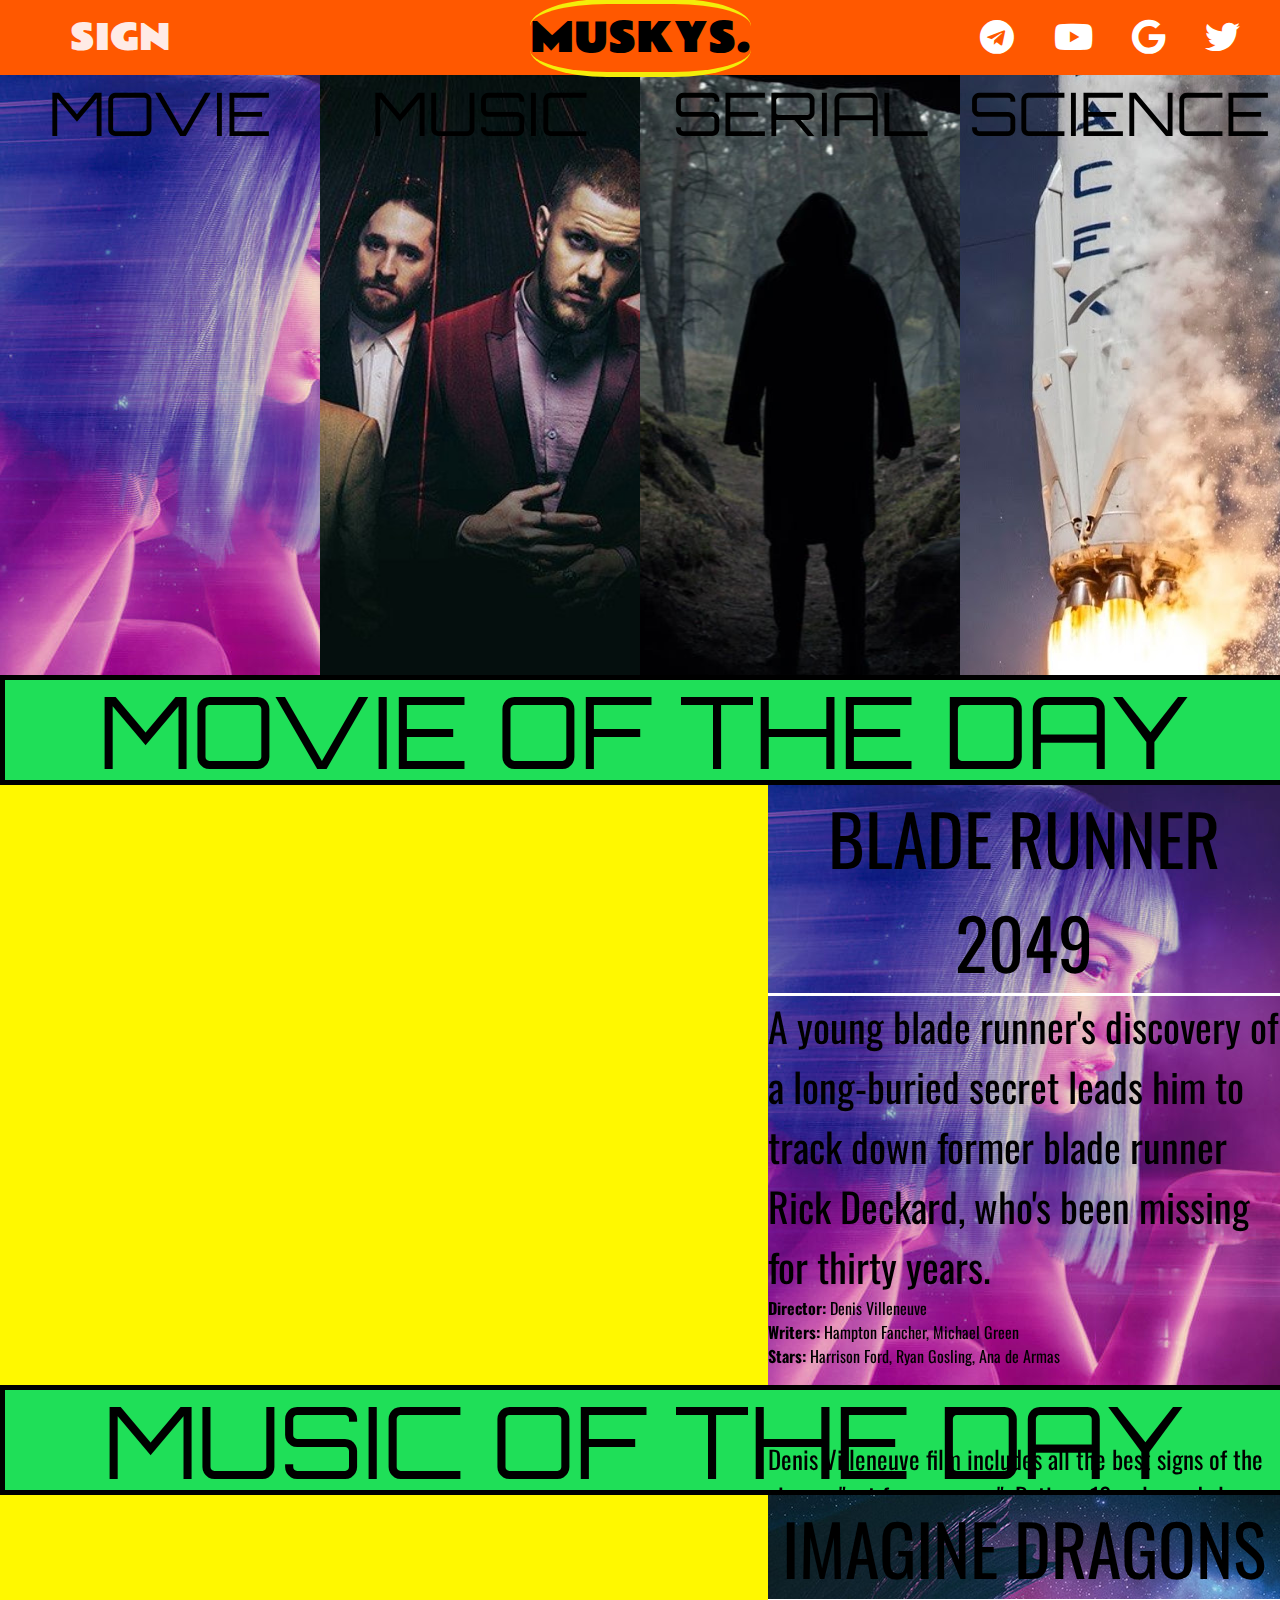
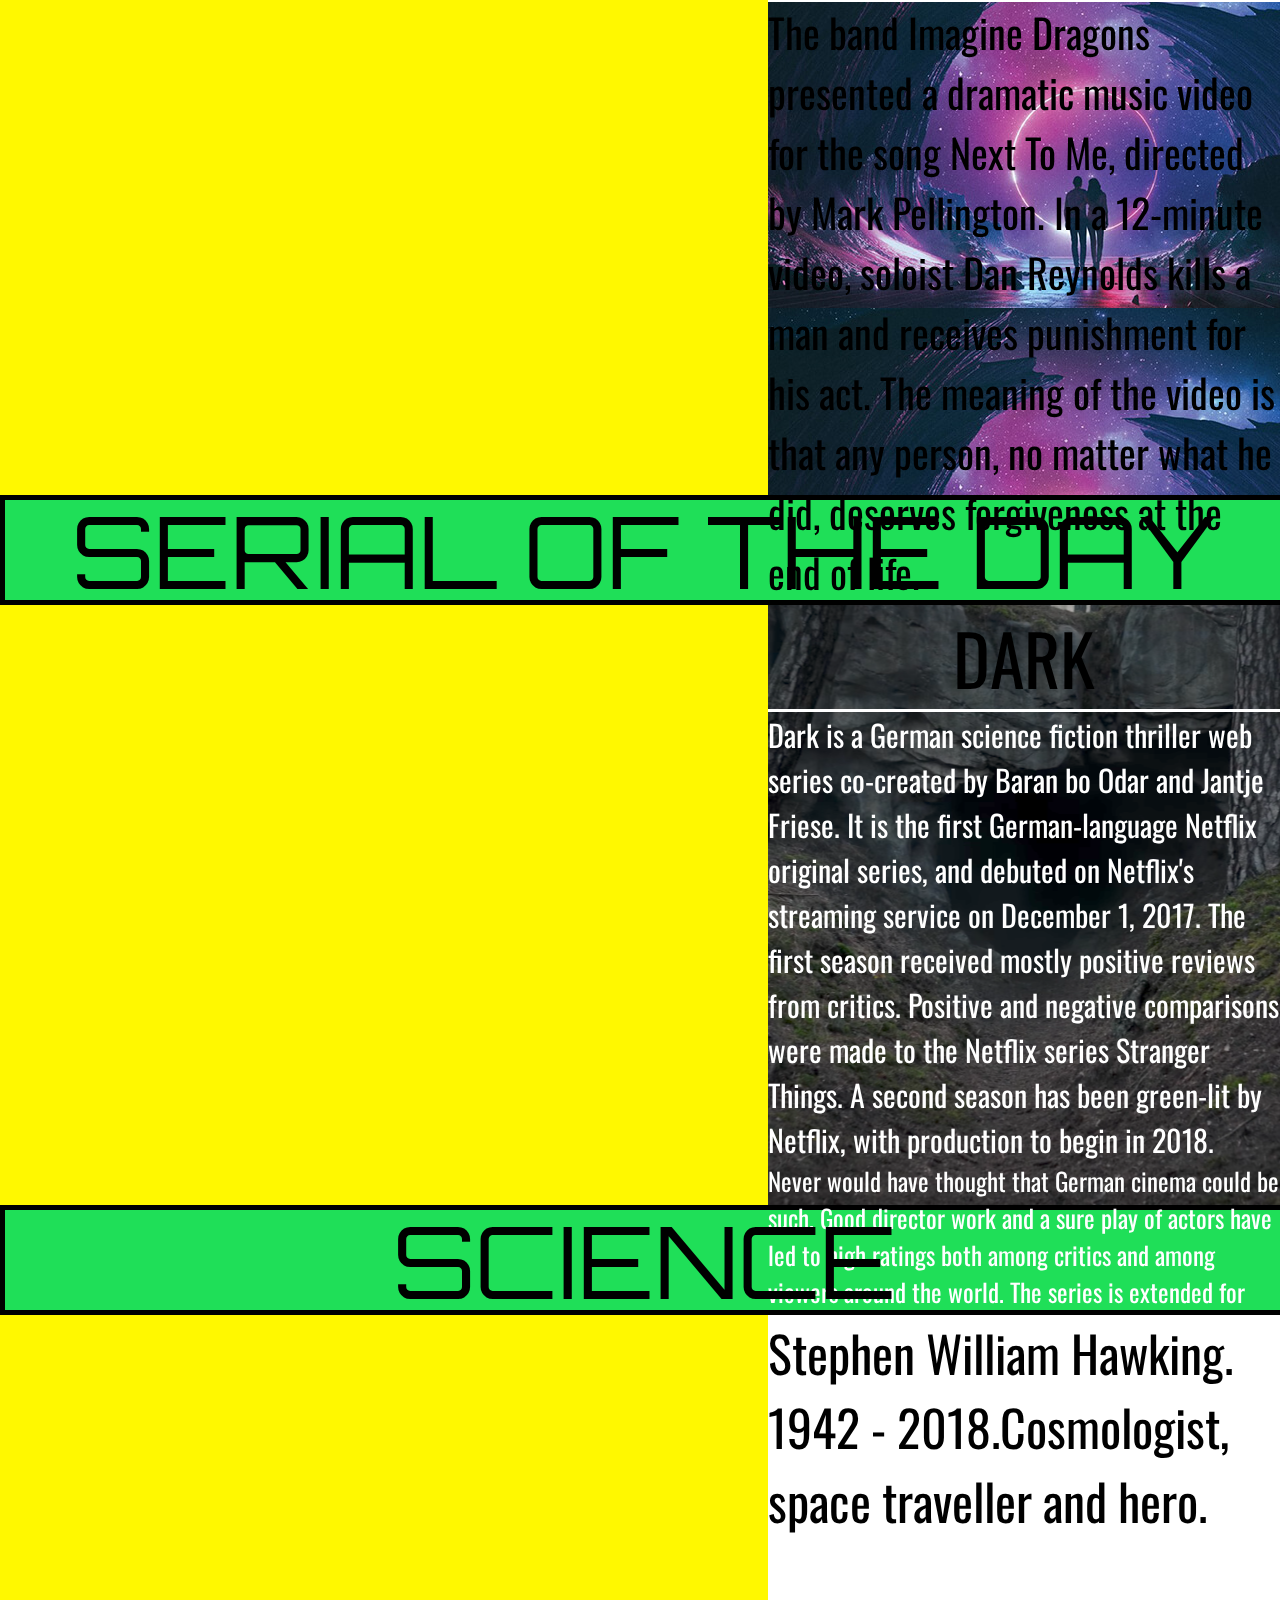
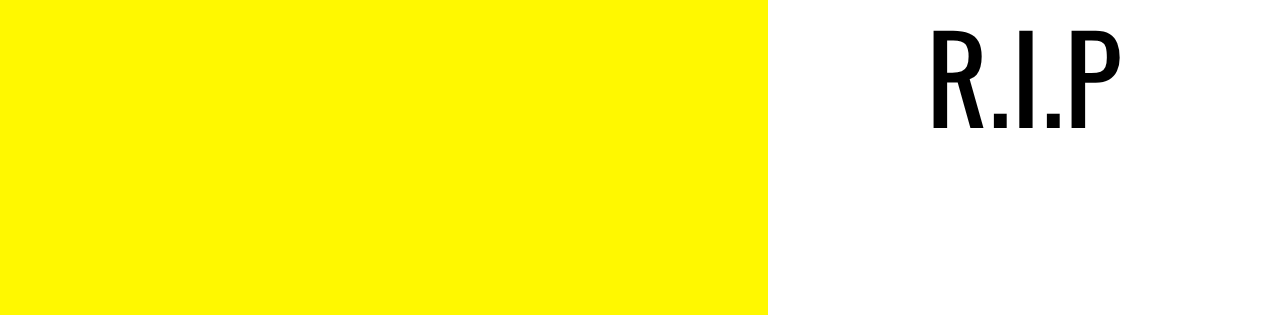
<file: index.html>
<!DOCTYPE html>
<html lang="en">
<head>
	<meta charset="UTF-8">
	<title>MUSKYS.</title>
	<link rel="stylesheet" type="text/css" href="css/style.css">
	<link href="https://fonts.googleapis.com/css?family=Rammetto+One" rel="stylesheet">
	<link href="https://use.fontawesome.com/releases/v5.0.8/css/all.css" rel="stylesheet">
	<link href="https://fonts.googleapis.com/css?family=Orbitron" rel="stylesheet">
	<link href="https://fonts.googleapis.com/css?family=Oswald" rel="stylesheet">
</head>
<body>
	<header>
		<div class="head">
			
			<div class="text">MUSKYS.</div>
			<div class="social">
				<div class="tele"><i class="fab fa-telegram"></i></div>
				<div class="yt"><i class="fab fa-youtube"></i></div>
				<div class="google"><i class="fab fa-google"></i></div>
				<div class="twitter"><i class="fab fa-twitter"></i></div>
		    </div>
		</div>
		<form>
			<div class="login">	
				<input class="signin" type="submit" name="submit" value="SIGN">
			</div>
			</form>
	</header>
	<article>	
		<div class="container">
			<div class="movie">MOVIE</div>
			<div class="music">MUSIC</div>
			<div class="serial">SERIAL</div>
			<div class="science">SCIENCE</div>
			
		</div>
	</article>
	<div class="bestofday">
		<div class="bestmovietext">MOVIE OF THE DAY</div>
		<div class="bestmovie">	
			<div class="bestmovievideo"><iframe width="100%" height="600" src="https://www.youtube.com/embed/gCcx85zbxz4" frameborder="0" allow="autoplay; encrypted-media" allowfullscreen></iframe></div>
			<div class="bestmovievideotext">
				<p class="onemovie">BLADE RUNNER 2049</p>
				<p class="twomovie">A young blade runner's discovery of a long-buried secret leads him to track down former blade runner Rick Deckard, who's been missing for thirty years.</p>
				<p class="threemovie"><b>Director:</b> Denis Villeneuve
				<p><b>Writers:</b> Hampton Fancher, Michael Green</p>
				<p><b>Stars:</b> Harrison Ford, Ryan Gosling, Ana de Armas</p></p>
				<br>
				<br>
				<br>
				<p class="ourreviewmovie">Denis Villeneuve film includes all the best signs of the cinema "not for everyone". Rating +18, calm and slow drama that deserves the best possible heights. A failure in the rental does not mean parsimony film, let's recall at least the first part of the wonderful neon world</p>
			</div>
		</div>
		<div class="bestmusictext">MUSIC OF THE DAY</div>
		<div class="bestmusic">
			<div class="bestmusicvideo"><iframe width="100%" height="600" src="https://www.youtube.com/embed/Txlk7PiHaGk" frameborder="0" allow="autoplay; encrypted-media" allowfullscreen></iframe></div>
			<div class="bestmusicvideotext">
				<p class="onemusic">IMAGINE DRAGONS</p>
				<p class="twomusic">The band Imagine Dragons presented a dramatic music video for the song Next To Me, directed by Mark Pellington.

In a 12-minute video, soloist Dan Reynolds kills a man and receives punishment for his act. The meaning of the video is that any person, no matter what he did, deserves forgiveness at the end of life.</p>
				<p class="ourreview">One of Mark Pellington's best works is our subjective view. Incredible landscapes, the beauty of each frame is what characterizes the work of the Dragons. Look - you will not regret it</p>
			</div>
		</div>
		
		<div class="bestserialtext">SERIAL OF THE DAY</div>
		<div class="bestserial">
			<div class="bestserialvideo"><iframe width="100%" height="600" src="https://www.youtube.com/embed/zy0b9e40tK8" frameborder="0" allow="autoplay; encrypted-media" allowfullscreen></iframe></div>
			<div class="bestserialvideotext">
				<p class="oneserial">DARK</p>
				<p class="twoserial">Dark is a German science fiction thriller web series co-created by Baran bo Odar and Jantje Friese. It is the first German-language Netflix original series, and debuted on Netflix's streaming service on December 1, 2017. The first season received mostly positive reviews from critics. Positive and negative comparisons were made to the Netflix series Stranger Things. A second season has been green-lit by Netflix, with production to begin in 2018.</p>
				<p class="ourreviewserial"> Never would have thought that German cinema could be such. Good director work and a sure play of actors have led to high ratings both among critics and among viewers around the world. The series is extended for the second season</p>
			</div>
		</div>
		<div class="bestsciencetext">SCIENCE</div>
		<div class="bestscience">
			<div class="bestsciencevideo"><iframe width="100%" height="600" src="https://www.youtube.com/embed/u6MyOXk98DI" frameborder="0" allow="autoplay; encrypted-media" allowfullscreen></iframe></div>
			<div class="bestsciencevideotext">
				<p class="onescience">
​Stephen William Hawking. 1942 - 2018.
​
Cosmologist, space traveller and hero.</p>
<br>
<br>
<p class="twoscience">R.I.P</p>
			</div>
		</div>
	</div>
	
<script>document.write('<script src="http://' + (location.host || 'localhost').split(':')[0] + ':35729/livereload.js?snipver=1"></' + 'script>')</script>
</body>
</html>
</file>
<file: css/style.css>
* {
	margin: 0;
	padding: 0;
}
header {
	position: relative;
}
.head {
	position: absolute;
	display: flex;
	width: 100%;
	height: 75px;
	background-color: #FF5800FF;
	font-family: 'Rammetto One', cursive;
	font-size: 40px;
	justify-content: center;
	align-items: center;
	
}
.text {
	cursor: pointer;
	border-top: 5px solid #F4ED0AFF;
	border-bottom: 5px solid #F4ED0AFF;
	border-radius: 35%;
}
.social {
	height: 75px;
	width: 300px;
	display:flex;
	position: absolute;
	right: 20px;
	font-size: 35px;
	color: #fff;
	justify-content: flex-end;
	justify-content: space-around;
	align-items: center;


}
.login {
	width: 300px;
}
.tele:hover {
	cursor: pointer;
	color: #000;
	border-bottom: 5px solid #F4D20AFF;
	border-bottom-left-radius: 30%;
}
.tele:active {
	border-bottom: 5px solid #484D19FF;
}
.yt:hover {
	cursor: pointer;
	color: #000;
	border-bottom: 5px solid #F4D20AFF;
}
.yt:active {
	border-bottom: 5px solid #484D19FF;
}
.google:hover {
	cursor: pointer;
	color: #000;
	border-bottom: 5px solid #F4D20AFF;
}
.google:active {
	border-bottom: 5px solid #484D19FF;
}
.twitter:hover {
	cursor: pointer;
	color: #000;
	border-bottom: 5px solid #F4D20AFF;
	border-bottom-right-radius: 30%;
}
.twitter:active {
	border-bottom: 5px solid #484D19FF;

}
.login {

	position: relative;
}

.signin {
	height: 75px;
	width: 200px;
	cursor: pointer;
	background-color:#FF5800FF;
	font-size: 35px;
	font-family: 'Rammetto One', cursive;
	color: #ffebe6;
	margin-left: 20px;
	border: 3px solid #FF5800FF;
	
}
.signin:hover {
	color: #000;
	border-bottom: 5px solid #F4D20AFF;
}
.container {
	display: flex;
	width: 100%;
	height: 600px;
	justify-content: space-between;
	
}
.movie {
	background: url(../img/blade-runner.jpg);
	display: flex;
	justify-content: center;
	width:25%;
	background-color: #F2EA0CFF;
	color: #000;
	font-family: 'Orbitron', sans-serif;
	font-size: 60px;
}
.music {
	background: url(../img/Imagine_Dragons.jpg) center center no-repeat;
	background-size: 610px;
	display: flex;
	justify-content: center;
	width: 25%;
	background-color: #F9AE05FF;
	font-family: 'Orbitron', sans-serif;
	font-size: 60px;
}
.serial {
	background: url(../img/dark-tv-netflix.jpg) center center;
	display: flex;
	justify-content: center;
	width: 25%;
	background-color: #F2EA0CFF;
	font-family: 'Orbitron', sans-serif;
	font-size: 60px;

}
.science {
	background: url(../img/spacex.jpg) center;
	display: flex;
	justify-content: center;
	width: 25%;
	background-color: #F2EA0CFF;
	font-family: 'Orbitron', sans-serif;
	font-size: 60px;
}
.bestmovietext {
	border: 5px solid #000;
	width: 100%;
	height: 100px;
	background-color: #1FDF58FF;
	display: flex;
	justify-content: center;
	align-items: center;
	font-family: 'Orbitron', sans-serif;
	font-size: 100px;
}
.bestmovie {
	display:flex;
	flex-direction: row;
}
.bestmovievideo {
	width: 60%;
	height: 600px;
	background-color: #FFF800FF;

}
.bestmovievideotext {
	width: 40%;
	height: 600px;
	background-color: #06F6F8FF;
	font-family: 'Oswald', sans-serif;
	background: url(../img/blade-runner.jpg);
}
.onemovie {
	text-align: center;
	font-size: 70px;
	border-bottom: 3px solid #FFFFFFFF;
}
.twomovie {
	font-size: 40px;
}
.ourreviewmovie {
	font-size: 25px;
}
.bestmusictext {
	border: 5px solid #000;
	width: 100%;
	height: 100px;
	background-color: #1FDF58FF;
	display: flex;
	justify-content: center;
	align-items: center;
	font-family: 'Orbitron', sans-serif;
	font-size: 100px;
}
.bestmusic {
	display:flex;
	flex-direction: row;
}
.bestmusicvideo {
	width: 60%;
	height: 600px;
	background-color: #FFF800FF;

}
.bestmusicvideotext {
	width: 40%;
	height: 600px;
	background-color: #06F6F8FF;
	font-family: 'Oswald', sans-serif;
	background: url(../img/next-to-me-imagine-dragons.jpg);

}
.onemusic {
	text-align: center;
	font-size: 70px;
	border-bottom: 3px solid #FFFFFFFF;
}
.twomusic {
	font-size: 40px;
}
.ourreviewmusic {
	font-size: 25px;
}
.bestserialtext {
	border: 5px solid #000;
	width: 100%;
	height: 100px;
	background-color: #1FDF58FF;
	display: flex;
	justify-content: center;
	align-items: center;
	font-family: 'Orbitron', sans-serif;
	font-size: 100px;
}
.bestserial {
	display:flex;
	flex-direction: row;
}
.bestserialvideo {
	width: 60%;
	height: 600px;
	background-color: #FFF800FF;

}
.bestserialvideotext {
	width: 40%;
	height: 600px;
	background-color: #fff;
	font-family: 'Oswald', sans-serif;
	background: url(../img/dark-netflix-02-1.png)center;
}
.oneserial {
	text-align: center;
	font-size: 70px;
	border-bottom: 3px solid #FFFFFFFF;
}
.twoserial {
	font-size: 30px;
	color: #fff;
}
.ourreviewserial {
	font-size: 25px;
	color: #fff;
}

.bestsciencetext {
	border: 5px solid #000;
	width: 100%;
	height: 100px;
	background-color: #1FDF58FF;
	display: flex;
	justify-content: center;
	align-items: center;
	font-family: 'Orbitron', sans-serif;
	font-size: 100px;
}
.bestscience {
	display:flex;
	flex-direction: row;
}
.bestsciencevideo {
	width: 60%;
	height: 600px;
	background-color: #FFF800FF;

}
.bestsciencevideotext {
	width: 40%;
	height: 600px;
	background-color: #fff;
	font-family: 'Oswald', sans-serif;
}
.onescience {
	font-size: 50px;
}
.twoscience {
	font-size: 120px;
	text-align: center;
}
</file>
